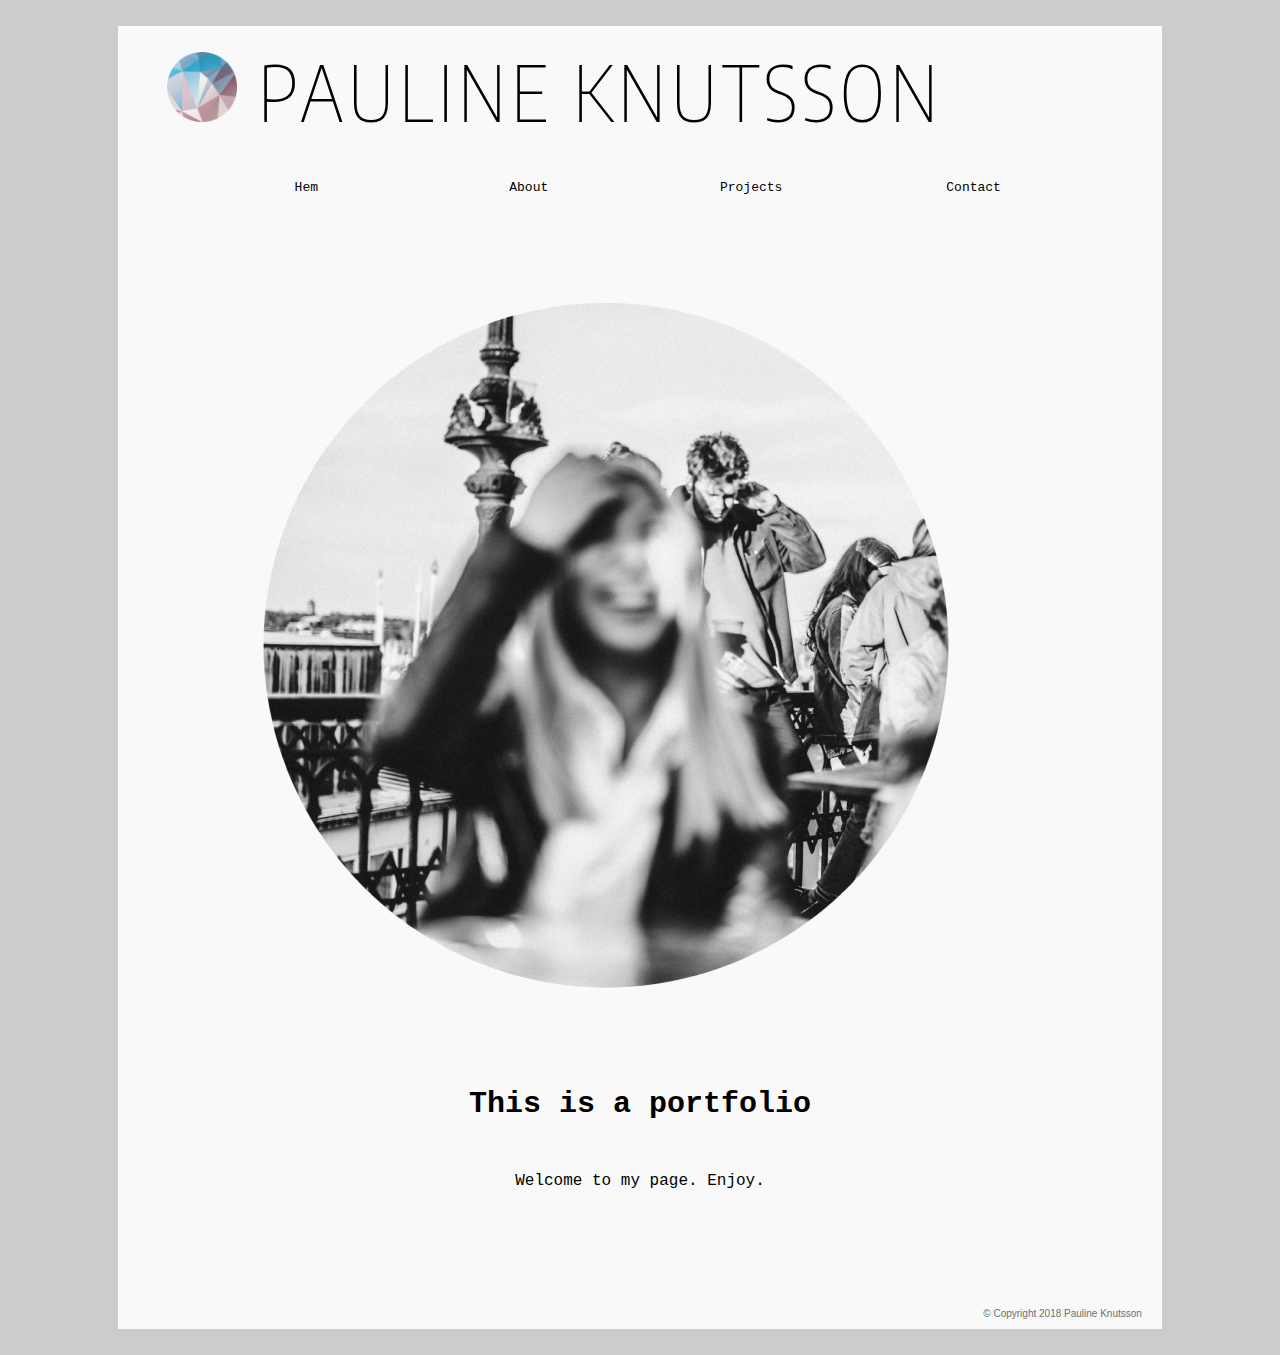
<file: index.html>
<head>
        <link href="https://fonts.googleapis.com/css?family=Encode+Sans+Condensed:300" rel="stylesheet">
        <title>Pauline Knutsson :: Home</title>
        <meta charset="UTF-8" />
        <link href="mall1.css" rel="stylesheet" type="text/css">
      </head>
      
      <body>
        <div class = "wrapper">
          <header class="sm-row sm-col-4 md-row md-col-4 lg-col-4 lg-row xlg-row xlg-col-4 ">
            <!--Samma header i alla-->
            <figure>
              <!--Logga-->
              <h1><a href="index.html">
                                  <img src = "images/icon.png" alt = "Icon Pauline K" height = "70" width ="70"/>
                              
                                   Pauline Knutsson  
                              </a></h1>
            </figure>
            <nav class="sm-row sm-col-4 md-row md-col-4 lg-col-4 lg-row xlg-row xlg-col-4">
              <!--Nav, de sidor jag ska ha-->
              <ul>
                <li> <a href="#">Hem</a></li>
                <li> <a href="html/about.html">About</a></li>
                <li> <a href="html/projects.html">Projects</a></li>
                <li> <a href="html/contact.html">Contact</a></li>
              </ul>
            </nav>
          </header>
          <main>
            <!--huvudinnehåll-->
            <aside class="sm-row sm-col-4 md-row md-col-4 lg-row lg-col-4 xlg-row xlg-col-4 picture">
              <img class ="center" src="images/front.png" alt="Pauline Knutsson" title="Picture" />
            </aside>
      


            <section class=" sm-row sm-col-4 md-row md-col-4 lg-row lg-col-4 xlg-row xlg-col-4">
              <h2>This is a portfolio</h2>
              <p>
                Welcome to my page. Enjoy.
              </p>
      
            </section>
      
          </main>
          <footer class="sm-row sm-col-4 md-row md-col-4 lg-row lg-col-4 xlg-row xlg-col-4">
            <!--Samma sidfot i varje-->
            <p>&copy; Copyright 2018 Pauline Knutsson</p>
          </footer>
        </div>
      </body>
      
      </html>
</file>
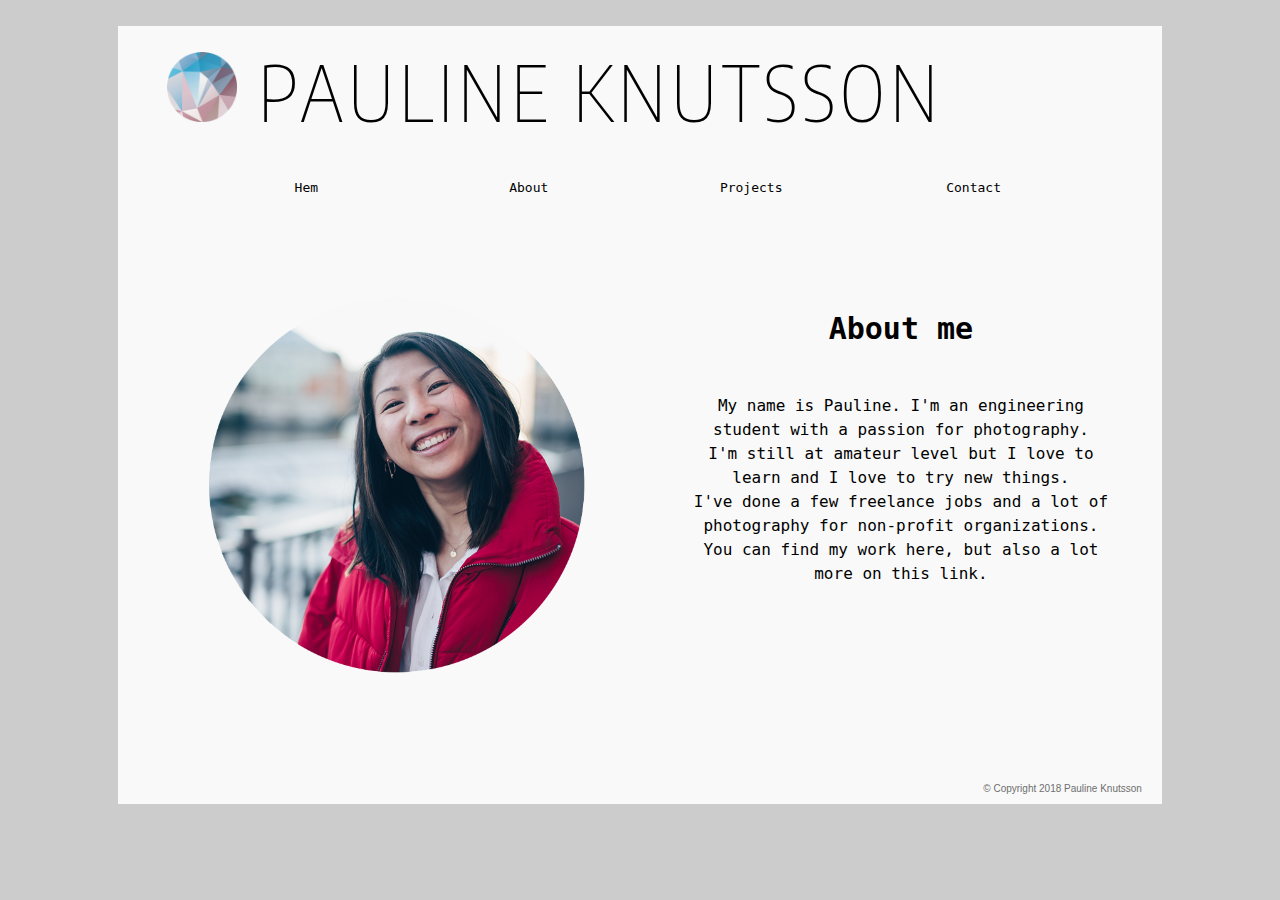
<file: html/about.html>
<!DOCTYPE html> <!--Doctype används för att webläsaren ska kunna 
                förstå vilken standard vi använder i vår kod -->
<html lang="en" >
    <head>
        <title>Pauline Knutsson :: Home</title>
        <meta charset = "UTF-8" />
        <link href="https://fonts.googleapis.com/css?family=Encode+Sans+Condensed:300" rel="stylesheet">
        <link href="../mall1.css" rel="stylesheet" type="text/css">
    </head>
    <body>
        <div class="wrapper">
            <header> <!--Samma header i alla-->
                <figure>
                        <h1><a href = "../index.html" >
                                <img src = "../images/icon.png" alt = "Icon Pauline K" height = "70" width ="70"/>
                            
                                 Pauline Knutsson  
                            </a></h1>
                </figure> 
                <nav>
                    <!--Nav, de sidor jag ska ha-->
                    <ul>
                        <li> <a href = "../index.html">Hem</a></li>
                        <li> <a href = "about.html">About</a></li>
                        <li> <a href = "projects.html">Projects</a></li>
                        <li> <a href = "contact.html">Contact</a></li>
                    </ul>
                </nav>
            </header>

            <main> <!--huvudinnehåll-->


                <aside class= " sm-row sm-col-4 md-row md-col-4 lg-row lg-col-2 xlg-row xlg-col-2">
                        <img  src = "../images/about.png" alt = "About me" />
                </aside>

                <section class = "sm-col-4 md-col-4 lg-col-2 xlg-col-2" >
                        <h2>About me</h2>
                        <p>
                            My name is Pauline. I'm an engineering student with a passion for photography. <br/>I'm still at amateur level but I love to learn and I love to try new things.<br/>
                            I've done a few freelance jobs and a lot of photography for non-profit organizations. <br/>You can find my work here, but also a lot more on <a href = "http://jinming.myportfolio.com" target="_blank">this link.</a>
                            
                        </p>
                </section>

               <!-- <section class = " sm-row sm-col-4 md-row md-col-4 lg-row lg-col-2 xlg-row xlg-col-2" >
                    <h2>Mycket text för utfyllnad</h2>
                    <p>Hej bloggen! Nu tänkte jag köra min sommar-recap. Eller ja det får nästan bli en årsrecap eftersom ja varit så fruktansvärt dålig på att blogga i år. Jag kommer även använda denna text som utfyllnad i mitt html-dokument till en kurs jag pluggar just nu. Skrev precis en text på 4 A4, men kommer dela upp den i olika inlägg här på bloggen, tillsammans med bilder, så får ni lite mer kontinuerligt innehåll än allt på en och samma gång!</p>
 
<p>När skrev jag ens utförligt sist..? Jag har såå mycket typ bilder och grejer från typ förra sommaren till och med som inte kommit upp på bloggen. Sist jag skrev ett vettigt inlägg var iallafall precis innan tentorna skrevs. Då skulle jag berätta om helgen. Japp. Jag tänkte berätta utförligt om sista tiden i Stockholm innan sommaren och sen dra sommaren lite mer kortfattat. Jag försöker alltså samla massa text för att fylla ut mitt html-innehåll och därför blir början lite extra detaljerad. </p>
 
<h3>Konsert och AW</h3>
<p>Där i slutet av maj när jag skulle uppdatera er om helgen så hade jag just varit på techbuddys nya kontor på strandvägen. Jag var på en AW med Björn, min chef, och Dijana, typ min närmsta chef, på först Josefinas, sen gick vi till kontoret, vidare till Utecompagniet, därefter Escalier, sen förbi Eataly och sen in på Vau Du Ville. Därefter mötte vi upp deras chefer på Mr French. Jag försökte vara ansvarsfull då jag hade tentor på måndagen efter och gick därför hem vid 1-tiden. Dagen innan denna hade jag varit på Silvana Imam live på Grönan. Hon hade med sig Fricky (!!!!!!), Ozzy (!!!), Beatrice Eli och flera, som körde live också. Jag gick med Amandas kusin Emelie, jättetrevligt! Efter konserterna mötte jag upp Magdalena och Axel och gick på pubrunda. Kuuul! </p>
 
<h3>Pre-tenta</h3>
<p>Därefter kände jag att det var dags att på riktigt börja ta tag i tentaplugget. Jag hade kemitenta på måndagen. Ex-tentorna tog max 1,5 h och skriva och det kändes helt okej innan. När jag väl sitter på skrivningen är det ett rent helvete. Jag har aldrig tidigare på en tenta känt att: "Fy fan vad detta är tråkigt. Jag måste ta en paus och bara stirra ut genom fönstret en stund och hämta styrka till att orka fortsätta" men det gjorde jag på denna. Efter 3h och 40 min var jag den andra personen av kanske 40 som gick från min sal, nästan alla maxade ut tiden och satt 4 h. Helt sjukt skriven tenta. Alla kom ut efteråt och kollade på varann och undrade vad som precis hänt. Sjuk tenta. </p>
 
<h3>Daybreakers och tentahelg</h3>
<p>Under veckan där pluggade jag mestadels, solade lite grann. På onsdagen var jag och Millie på ett jätteroligt träningsevent! Det hette Daybreakers och var typ en "träningnsfest" med först ett av tre valfria pass och sedan dansgolv och typ frukostbuffé. Vi gick på ett 90' Aerobics-pass, superroligt! Därefterpluggade jag lite mer inför mekaniktentan som var fredag morgon. Jag tyckte den kändes bra, och gick ut med känslan av ett godkänt prov. Jag och Mahmod gick för att prova glasögon och äta lunch efter tentan men jag har så dålig tidsuppfatting så det blev väldigt stressigt, för jag hade ju bokat en klipptid. Gick iallafall och färgade håret grått.  På kvällen gick vi ut en sväng, jag, Sara, Vilma och Håkan, men det blev tidigt hem. Lördagen solade vi i parken hos Sara ganska länge och på kvällen mötte jag upp Håkan och Valle (efter många om och men) och gick sedan till Tentapuben. Tappade bort dem rätt snabbt när jag kom dit dock och hängde med Magda, Axel och Adam ganska mycket. Träffade en tjej på dansgolvet som jag från ingenstans hade deeptalk med i 20 min. Sjukt random men kul. Efter tentapuben hängde jag på Axel till Open Air. Hade sjukt kul hela kvällen och var hemma tidig morgon. </p>
<h3>Startuplifers-case och sista dagarna i Stockholm</h3>
<p>Jag vet inte om jag nämnt det ens i bloggen innan men jag sökte ett jobb ett litet tag innan tentaperioden då det kom upp en facebook-ad och jag var sjukt trött på mekanik. Det var som Marketing Manager för något som heter startiuplifers. Jag fick en telefonintervju och ett case skickat till mig. Detta var ett par veckor innan tentorna och därför bestämde jag mig för att börja med caset, som var att göra en marknadsplan i 3 mån för startuplifers, direkt efter tentorna. Problemet var att jag på söndagen efter tentorna var aaaaalldeles för trött för att göra något vettigt alls, så jag började med caset på måndagen. Satt kanske 8 h måndag dag och på kvällen åkte jag ut till Mörby för grill och avslutning med Union Sports projektgrupp, vi som hållt i alla sportturneringar under året (som jag antar att jag nämnt innan). Vi grillade, åt, de badade, fotade porträttbilder och sen gick vi hem till Adam och shottade lite. Kom hem sent även denna.. natten och fortsatte med caset då. Jobbade nog på natten där från 04-06. Sov i 3 h och började igen vid 9 och satt konstant till 15.30. Då insåg jag att jag behövde springa för att hinna till presentationen av caset. Presentationen gick bra och jag åkte hem för att packa iordning alla mina saker. På kvällen kom Oscar och hämtade mig och jag flyttade ifrån Söder och Stockholm för sommaren!</p>

</section>

 <section class = " sm-col-4 md-col-4 lg-col-2 xlg-col-2" >
 
<h3>Hemma och ledig </h3>
<p>Väl hemma hade jag två veckor ledigt. Eller ja ledigt. Jag har börjat tre kurser, alltså 18 hp, alltså 130%. Jag vet inte hur jag tänkte när jag hoppade på dem men jag vill ju gärna slutföra dessa såklart, men vi får se om jag kanske skiter i det om det blir för mycket. I skrivande stund har jag dock har jag gjort klart en av dem, men med komplettering som ska vara inne i augusti. Vi får se lite. Jag pluggade en hel del de första två veckorna när jag var ledig. Jag drog dessutom ut en visdomstand och hade ett helvete med svullnad, värk, infektioner och penicillin. Jag skulle äta 3 tabletter 3 gånger om dagen i 7 dagar. Kul. Fotade Amandas brors student, jätteroligt. Var hos Vickan och badade, hade lite mysiga luncher och möten med vänner och hann med att lyxa till det ganska ordentligt med skaldjur, restaurangbesök och uteserveringskvällar! </p>
 
<h3>Jobb och fotbollsvm</h3>
<p>Började jobba efter det, är på NetOnNet nu i sommar i infodisken. Jag jobbar 80% och det är faktiskt roligt. Det var mycket i början och det är fortfarande (efter halva tiden) jättemycket jag inte kan såklart, om alla produkter och grejer. Kollegorna är trevliga och det är en chill stämning så det är kul. Man lär sig massa saker om teknikprodukter med så det är skoj! Har varit mycket VM också, på uteserveringar och med riktigt firand och grejer. Åkte även upp till Stockholm ett par dagar för Eminem live. Det var riktigt bra och bra stämning men jag kunde absolut för lite musik för att tycka konserten var riktigt värt det. Dock mysiga dagar med Oscar, Vickan, Emil och Jesper. Mötte även upp Håkan på konserten, kul! Annat kul i sommar är tillexempel allt häng på Brillo, nya favoritcaféet i Borås, utgång på Bakfickan och som igår, onsdagslyx med råbiff, dessert och drinkar på Balthazar. </p>
 
<h3>Oklarheter till hösten </h3>
<p>Jag har även hunnit söka bostad och hållt på under tiden. Jag har nu fått ett studentrum på Gärdet på 17 kvadrat utan kök, MEN med egen toalett och dusch! Dessutom sänks hyran mot förra året med 900 kronor så det känns ju helt okej ändå. 10 min att cykla till skolan och kan dessutom skriva mig på adressen. Helt okej! Tentorna som skrevs i maj kom tillbaka godkända, till och med med C i båda kurserna! Därmed har jag fixat alla kurser under året och klarat mina 60 hp! Känns sååå skönt och dessutom när jag skrev F i både Envariabel och Elektromagnetism och vågrörelselära i höstas, men lyckats skriva upp båda kurserna. Det innebar att jag kom in på Industriell Ekonomi nu i höst, så det kommer jag börja på i höst! Vi får se om jag kommer tycka det är roligt, annars ska jag försöka byta till Medieteknik. Jag fick även jobbet jag sökte på startuplifers efter caset, och det ska vara upp till 50% så vi får se hur jag hanterar det till hösten! Kommer ha extremt mycket att göra. Vi får se hur mycket jag orkar men det ska bli såå roligt. Jag har en kickoff-helg i Helsingfors att se fram emot och sedan (tror jag) en långresa med i mitten av augusti (!). </p>
 
<h3>Nu och framåt</h3>
<p>Jag sitter just nu i Varberg och solar på altanen. Oscar grillar och vi ska äta kantarellpasta med fläskfilé. Ikväll oxfilé. Bloggar ju just nu då som ni fattar, och i kombination med det så förbereder jag ju med plugget. Har massa att plugga egentligen men vi får se vad jag orkar med. Har ett jobbmöte ikväll men annars inga särskilda planer. Håller dock på med en del grafiska grejer till THS Sport (gamla Union Sport) men annars, inte så mycket. Skönt. Imorgon åker vi hem till Borås så vi är hemma på eftermiddagen. Då ska jag möta upp Melina och kolla location inför imorgons bröllopsfotning som jag ska vara hennes assistent på! Spännande! På lördag åker Oscar till NY och då har jag en vecka med jobb, plugg och träning. Över helgen flyger jag till Helsinki som sagt och veckan efter jobbar jag måndag till måndag. Veckan därefter ska jag dra ut min andra visdomstand. Tänker bara intaga flytande föda så jag minskar risken för infektion igen... Helgen därefter tänkte jag flytta upp till Stockholm igen men ska antagligen åka på resa då. Stockholm får vänta tills 21 aug. Då är det mottagning och häng med de nya Open-studenterna! Sen börjar hösten, skolan, jobbet och allt nytt! Är suuupertaggad, ska bli så roligt! </p>
                </section> -->


            </main>


            <footer> <!--Samma sidfot i varje-->
                <p>&copy; Copyright 2018 Pauline Knutsson</p>
            </footer>
        </div>
    </body>


</html>
</file>
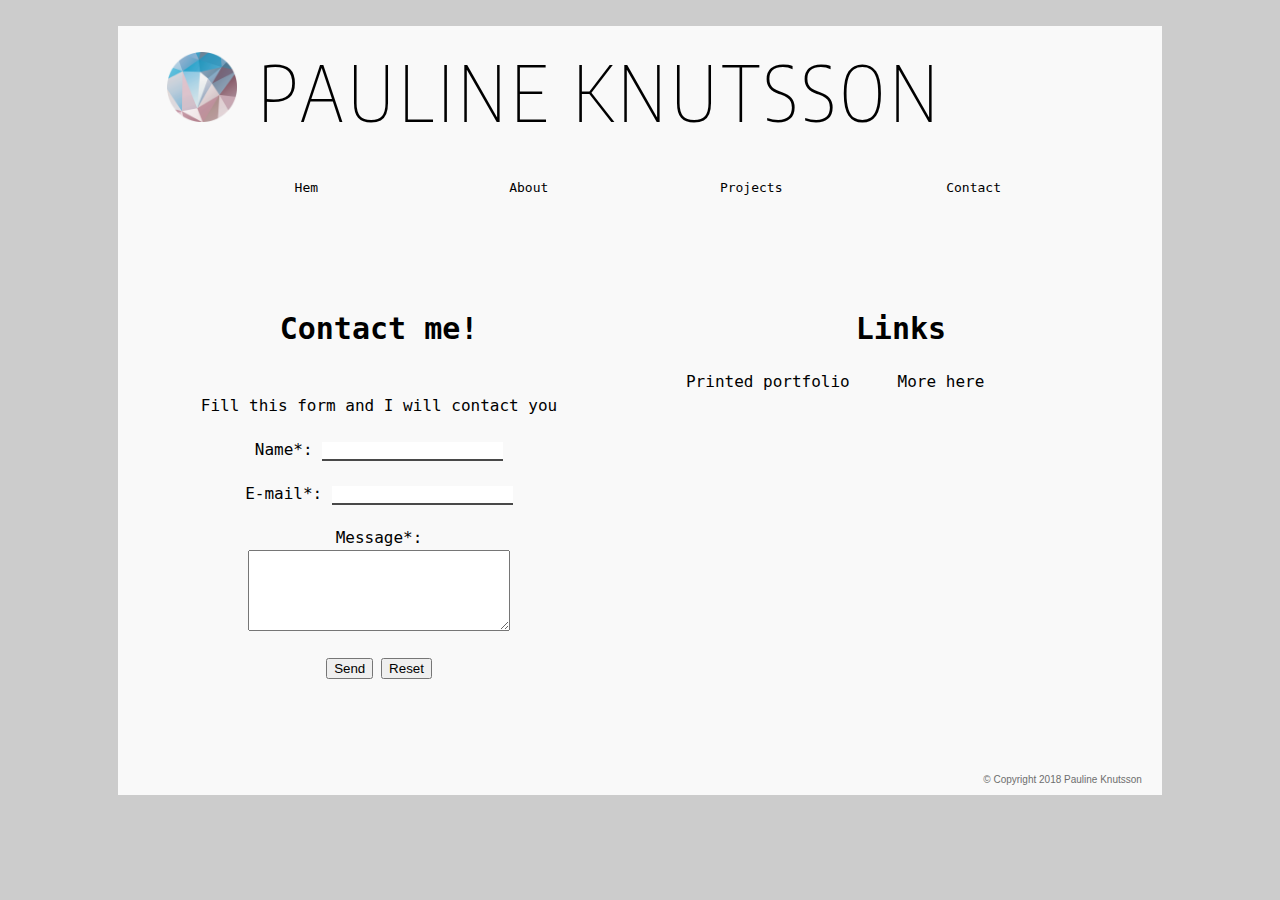
<file: html/contact.html>
<!DOCTYPE html> <!--Doctype används för att webläsaren ska kunna 
                förstå vilken standard vi använder i vår kod -->
<html lang="en" >
    <head>
        <title>Pauline Knutsson :: Home</title>
        <meta charset = "UTF-8" />
        <link href="https://fonts.googleapis.com/css?family=Encode+Sans+Condensed:300" rel="stylesheet">
        <link href="../mall1.css" rel="stylesheet" type="text/css">
    </head>
    <body>
        <div class= "wrapper">
                <header> <!--Samma header i alla-->
                    <figure>
                            <h1><a href = "../index.html" >
                                <img src = "../images/icon.png" alt = "Icon Pauline K" height = "70" width ="70"/>
                            
                                 Pauline Knutsson  
                            </a></h1>
                        </a>
                    </figure> 
                    <nav>
                        <!--Nav, de sidor jag ska ha-->
                        <ul > 
                            <li> <a href = "../index.html">Hem</a></li>
                            <li> <a href = "about.html">About</a></li>
                            <li> <a href = "projects.html" class = "droplink" >Projects</a>
                            
                           <!--Gömmer denna som sen ska bli en dropdown"
                                <div class = "dropdown">
                                <li><a href = "people.html">People</a></li>
                                <li><a href = "places.html">Places</a></li>
                                <li><a href = "other.html">Other</a></li>
                            </div> -->
                            <li> <a href = "contact.html">Contact</a></li>
                        </ul>
                    </nav>
                </header>

            <main> <!--huvudinnehåll-->

                 

                <section class= "sm-row sm-col-4 md-row md-col-4 lg-row lg-col-2 xlg-row xlg-col-2">
                    <h2>Contact me!</h2>
                    <p>Fill this form and I will contact you</p>
                    <form method="post"
                    action="mailto:paulineknutsson@gmail.com" enctype="text/plain">
                    <p>
                        <label for="Name">Name*:</label>
                        <input type="text" id="Name"/>
                    </p>

                    <p>
                        <label for="Email">E-mail*:</label>
                        <input type="email" id="Email"/> 
                    </p>

                    <p>
                        <label for="Comments">Message*:</label>
                        <br/>
                        <textarea name="comments" rows="5" cols="30" id="Comments">
                        </textarea>    
                    </p>

                    <input type="submit" value="Send">
                    <input type="reset" value="Reset">

                    </form>
                </section>

                <aside class = "sm-col-4 md-col-4 lg-col-2 xlg-col-2">
                    <h2>Links</h2>
                    <a href = "../portfolio.pdf" target= "_blank">Printed portfolio</a>   
                     
                    <a href = "http://jinming.myportfolio.com" target="_blank">More here</a>
                </aside>
                <!-- <section class= "sm-row sm-col-4 md-row md-col-4 lg-row lg-col-2 xlg-row xlg-col-2">
                     <h2>My weekly schedule</h2>
                <table>
                        <tr>
                                <thead>
                                <th id ="week">Week</th>
                                <th id ="weekday" >Weekdays</th>
                                <th id = "weekend">Weekend</th>
                                </thead>
                        </tr>
                        <tr>
                                <td header = "week" >30</td>
                                <td header ="weekday">Work</td>
                                <td header = "weekend" >Fly to Helsinki</td>
                        </tr>
                        <tr>
                                <td header = "week" >31</td>
                                <td header ="weekday">Work and study</td>
                                <td header = "weekend" >Work and JavaScript</td>
                        </tr>
                        <tr>
                                <td header = "week" >32</td>
                                <td header ="weekday">Dentist, work</td>
                                <td header = "weekend" >Go to Stockholm</td>
                        </tr>
                        </table>
                    </section>-->

            </main>


            <footer> <!--Samma sidfot i varje-->
                <p>&copy; Copyright 2018 Pauline Knutsson</p>
            </footer>
        </div>
    </body>


</html>
</file>
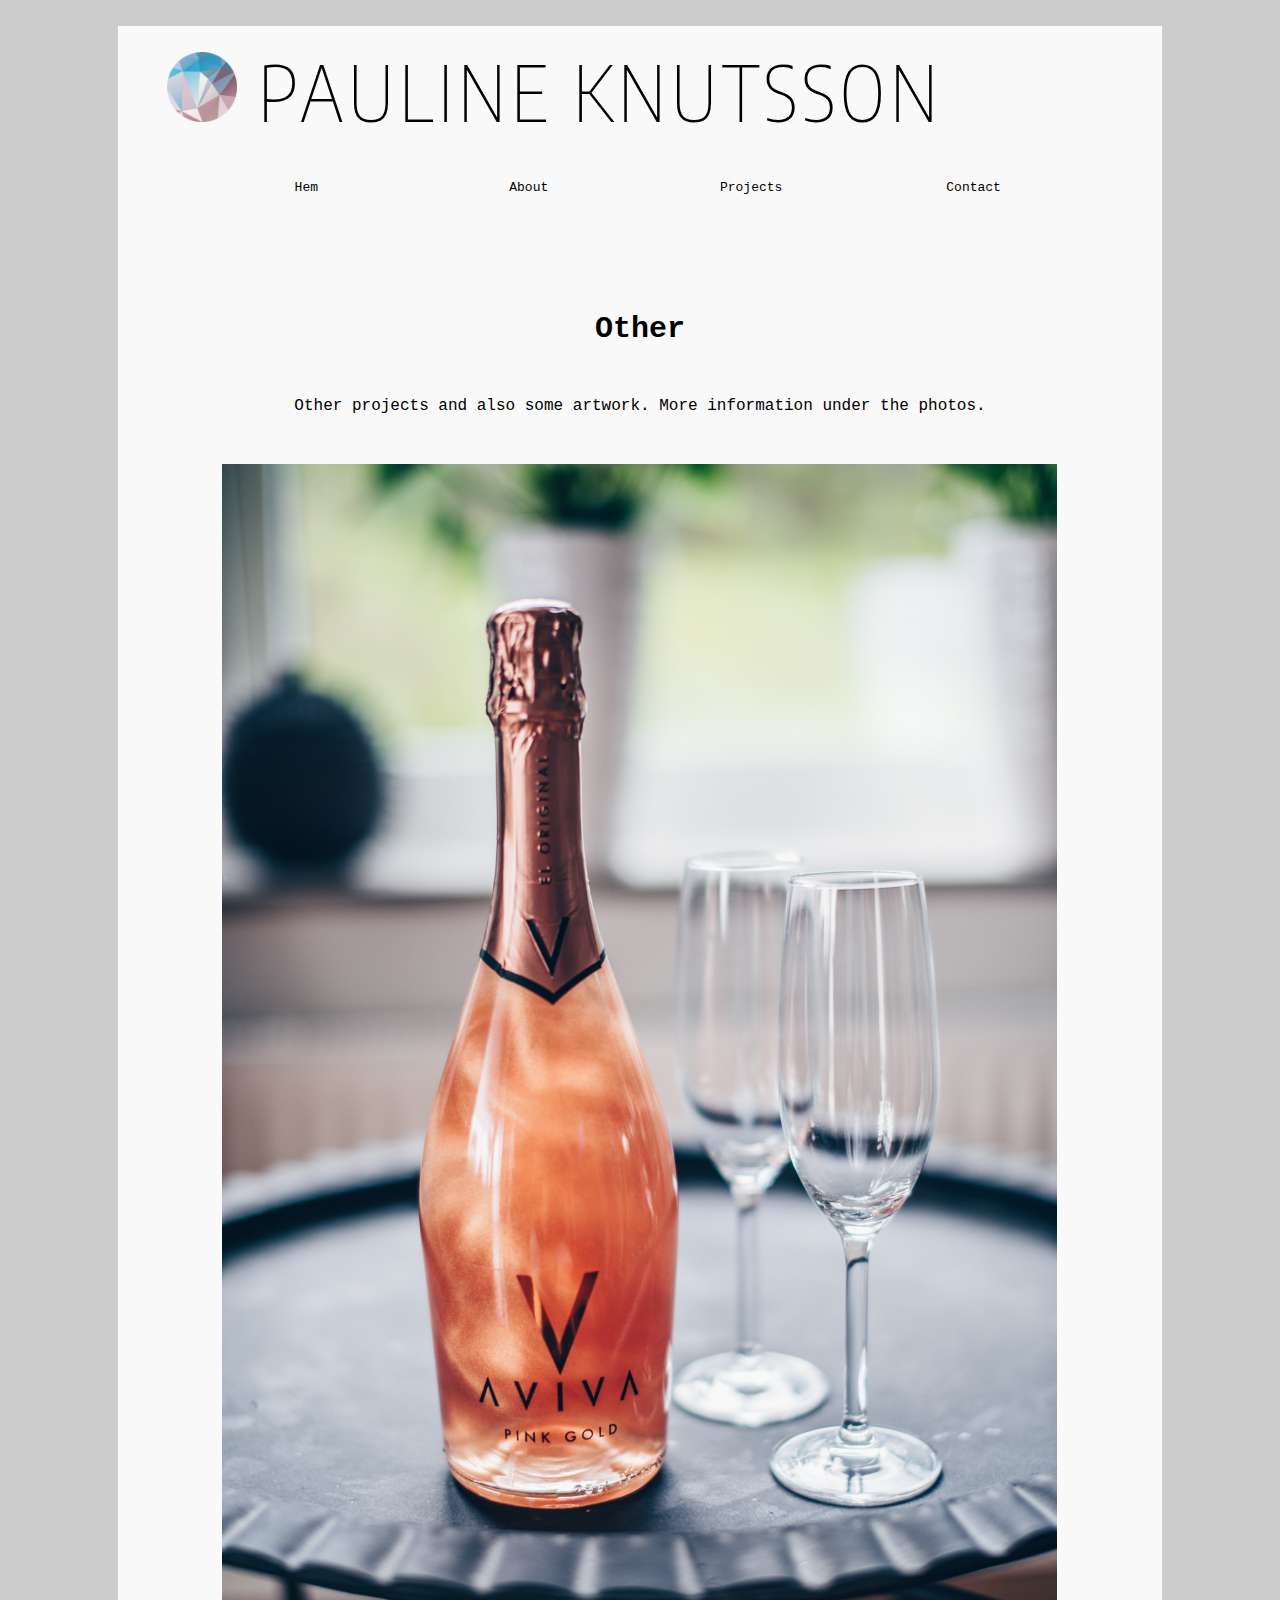
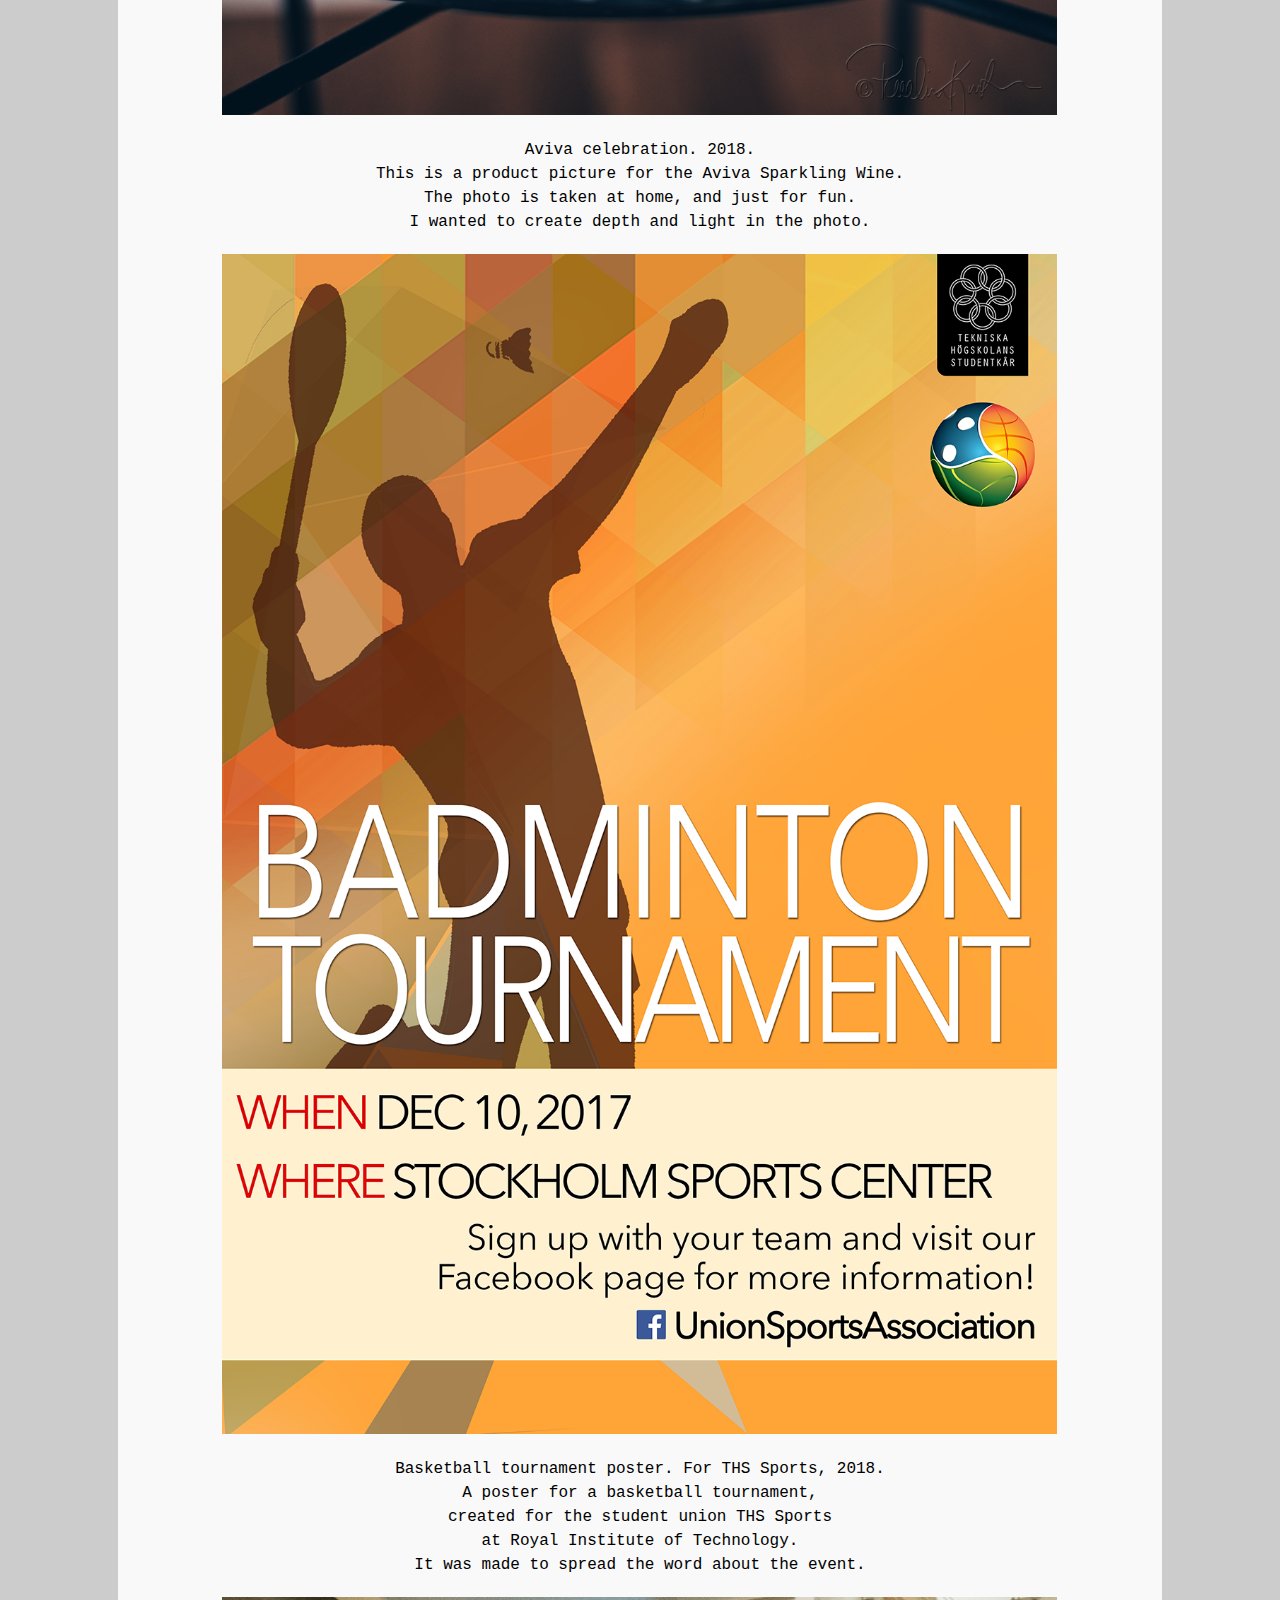
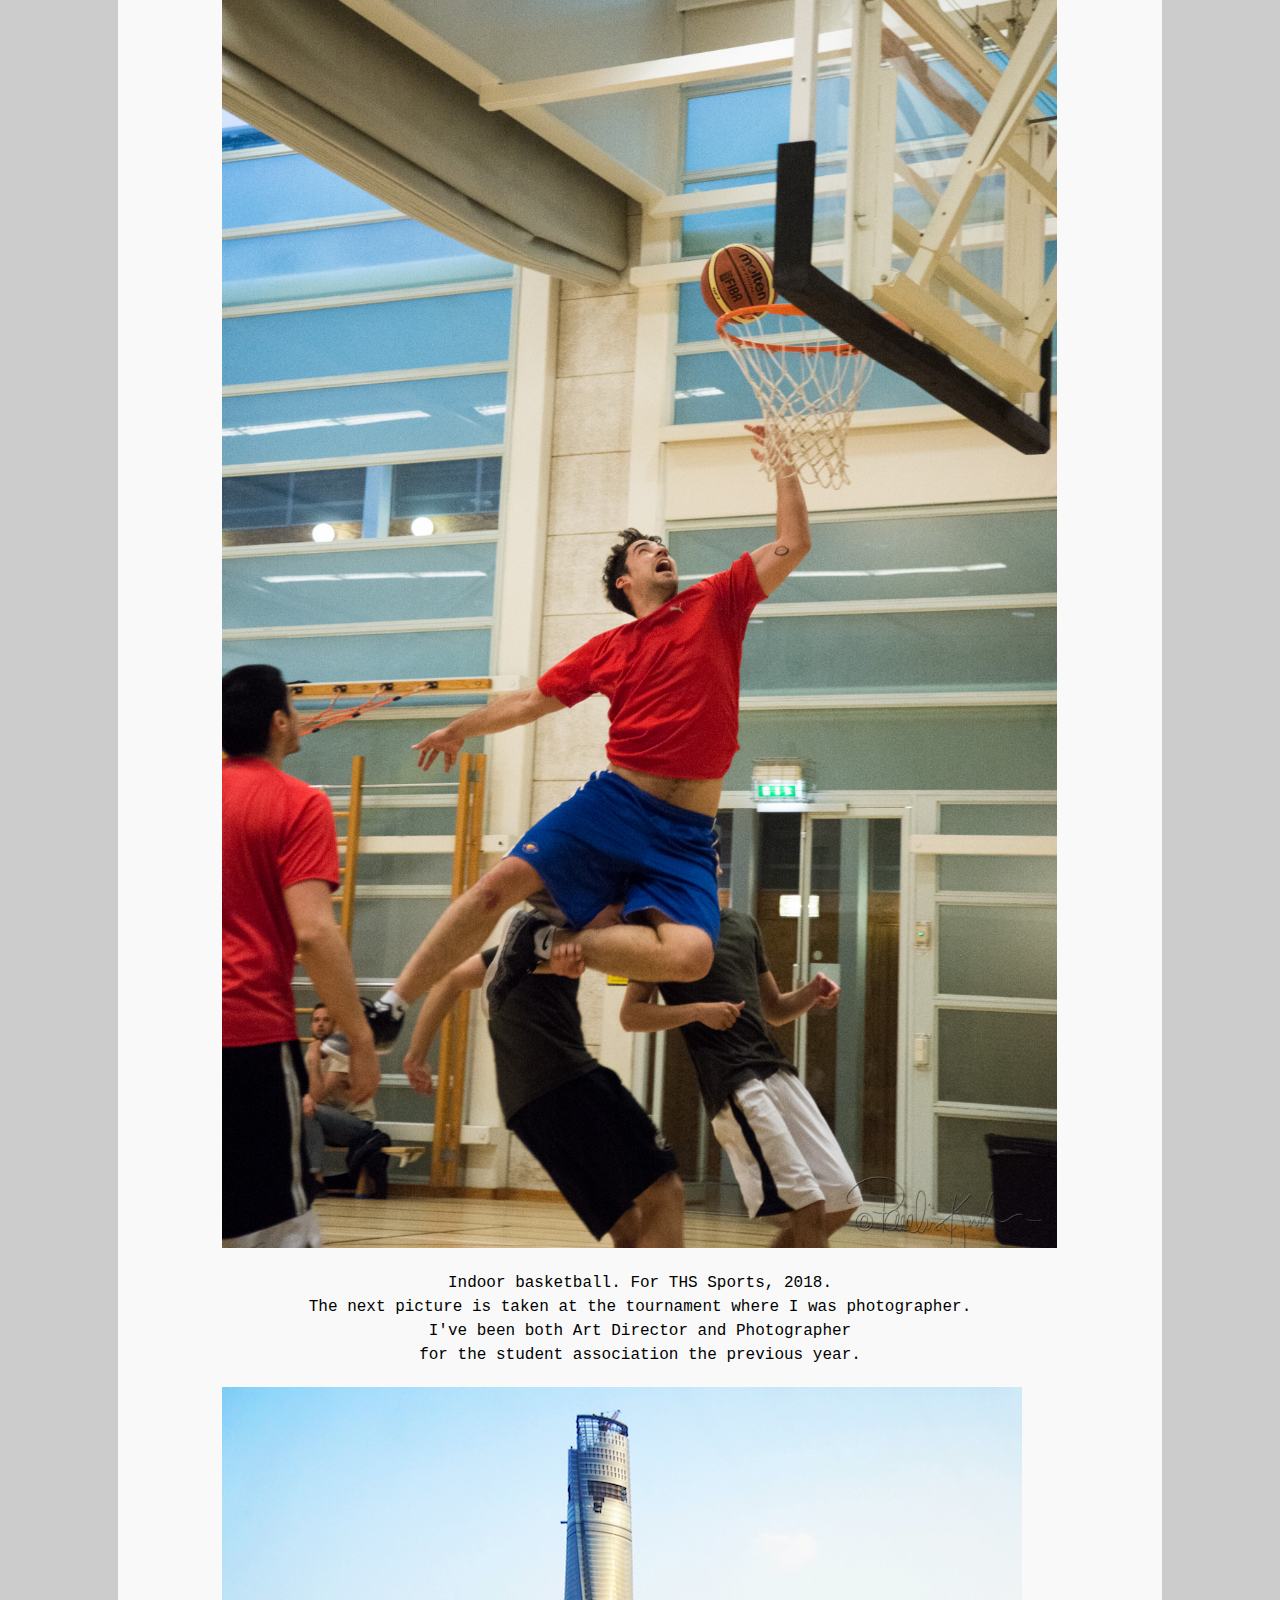
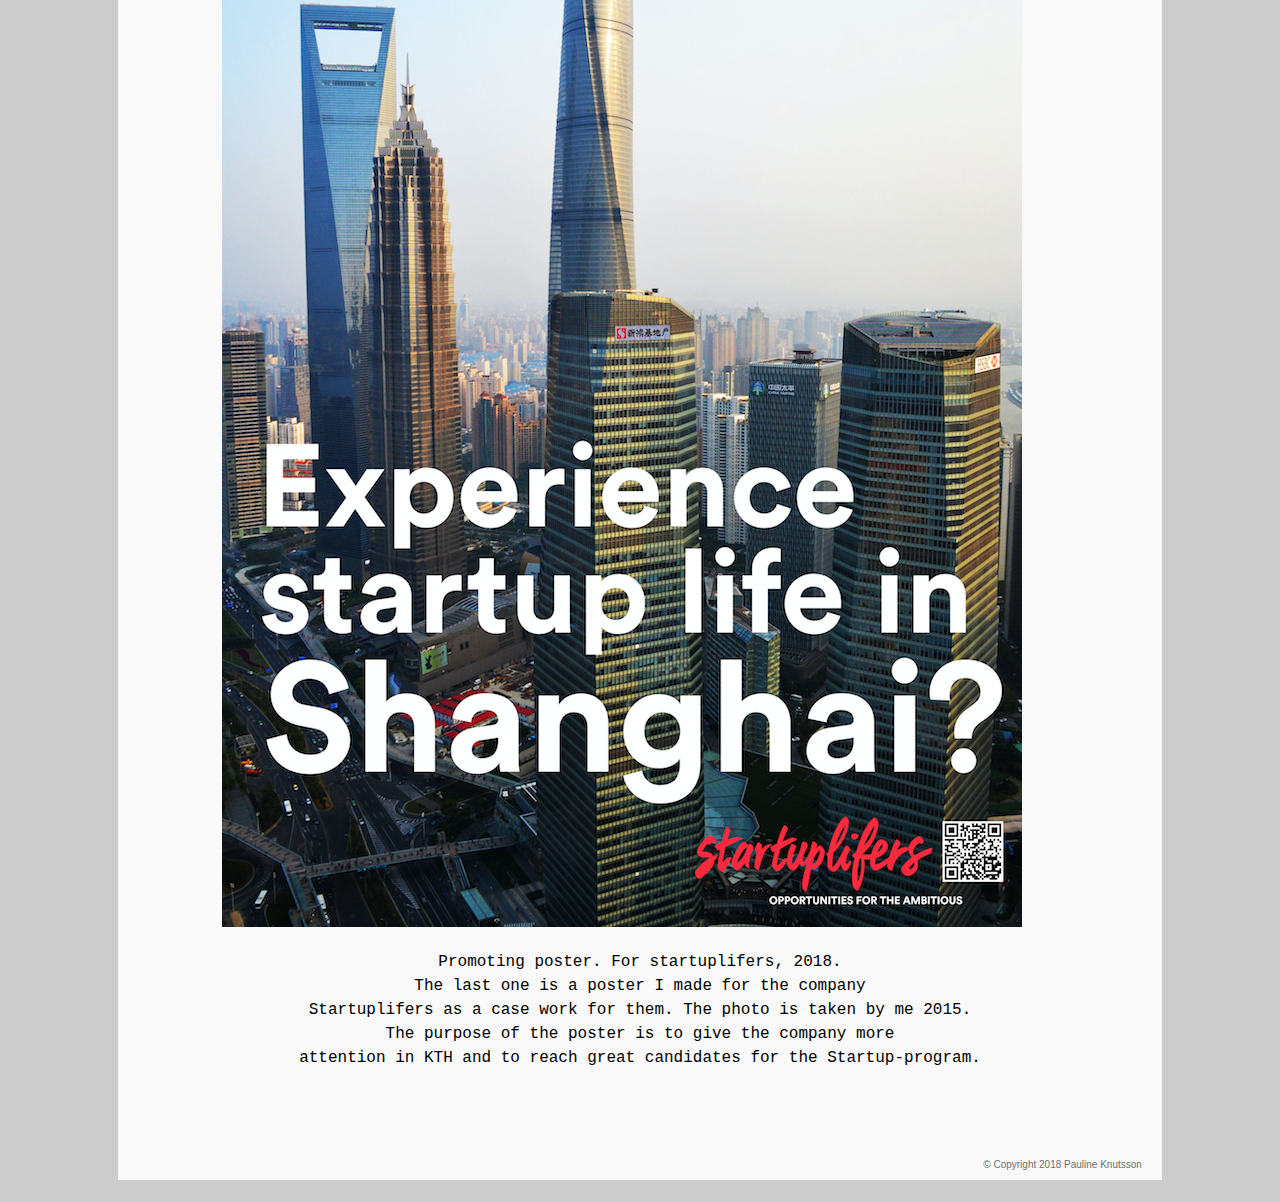
<file: html/other.html>
<!DOCTYPE html> <!--Doctype används för att webläsaren ska kunna 
                förstå vilken standard vi använder i vår kod -->
<html lang="en" >
    <head>
        <title>Pauline Knutsson :: Home</title>
        <link href="https://fonts.googleapis.com/css?family=Encode+Sans+Condensed:300" rel="stylesheet">
        <link href="../mall1.css" rel="stylesheet" type="text/css">
    </head>
    <body>
        <div class ="wrapper">
            <header> <!--Samma header i alla-->
                <figure>
                        <h1><a href = "../index.html" >
                            <img src = "../images/icon.png" alt = "Icon Pauline K" height = "70" width ="70"/>
                        
                             Pauline Knutsson  
                        </a></h1>
                    </a>
                </figure> 
                <nav>
                    <!--Nav, de sidor jag ska ha-->
                    <ul > 
                        <li> <a href = "../index.html">Hem</a></li>
                        <li> <a href = "about.html">About</a></li>
                        <li> <a href = "projects.html" class = "droplink" >Projects</a>
                        
                       <!--Gömmer denna som sen ska bli en dropdown"
                            <div class = "dropdown">
                            <li><a href = "people.html">People</a></li>
                            <li><a href = "places.html">Places</a></li>
                            <li><a href = "other.html">Other</a></li>
                        </div> -->
                        <li> <a href = "contact.html">Contact</a></li>
                    </ul>
                </nav>
            </header>
            <main> <!--huvudinnehåll-->
                <section>
                <h2>Other</h2>
                <p>
                    Other projects and also some artwork. More information under the photos.
                    
                   
                </p>
            </section>

            <figure> <!--Bilderna-->
                    <img class= "center" src = "../images/aviva.jpg" alt = "Aviva" title ="Nikon D600" 
                    />
                    <p>Aviva celebration. 2018. </br>
                        This is a product picture for the Aviva Sparkling Wine.</br> The photo is taken 
                        at home, and just for fun.</br>I wanted to create depth and light in the photo.</p>
                    <img class= "center" src = "../images/poster.png" alt = "Poster1" title ="THS Sport" 
                    />
                    <p>Basketball tournament poster.  For THS Sports, 2018.</br>
                        A poster for a basketball tournament,</br> created for the student union THS Sports</br>
                    at Royal Institute of Technology.</br> It was made to spread the word about the event.
                    </p>
                    <img class= "center" src = "../images/dunk.jpg" alt = "Dunkin" title ="Nikon D600" 
                    />
                    <p>Indoor basketball. For THS Sports, 2018.</br>The next picture is taken at the tournament where I was photographer.</br> I've been both Art Director and Photographer </br>for the
                    student association the previous year. </p>
                    <img class= "center" src = "../images/startup.png" alt = "Poster2" title ="Startuplifers" 
                    h/>
                    <p>Promoting poster. For startuplifers, 2018. </br>
                    The last one is a poster I made for the company </br>Startuplifers as a case work for them. The photo is taken by me 2015.</br>
                    The purpose of the poster is to give the company more </br>attention in KTH and to reach great candidates for the Startup-program.</p>
            </figure>

            </main>


            <footer> <!--Samma sidfot i varje-->
                <p>&copy; Copyright 2018 Pauline Knutsson</p>
            </footer>
        </div>
    </body>


</html>
</file>
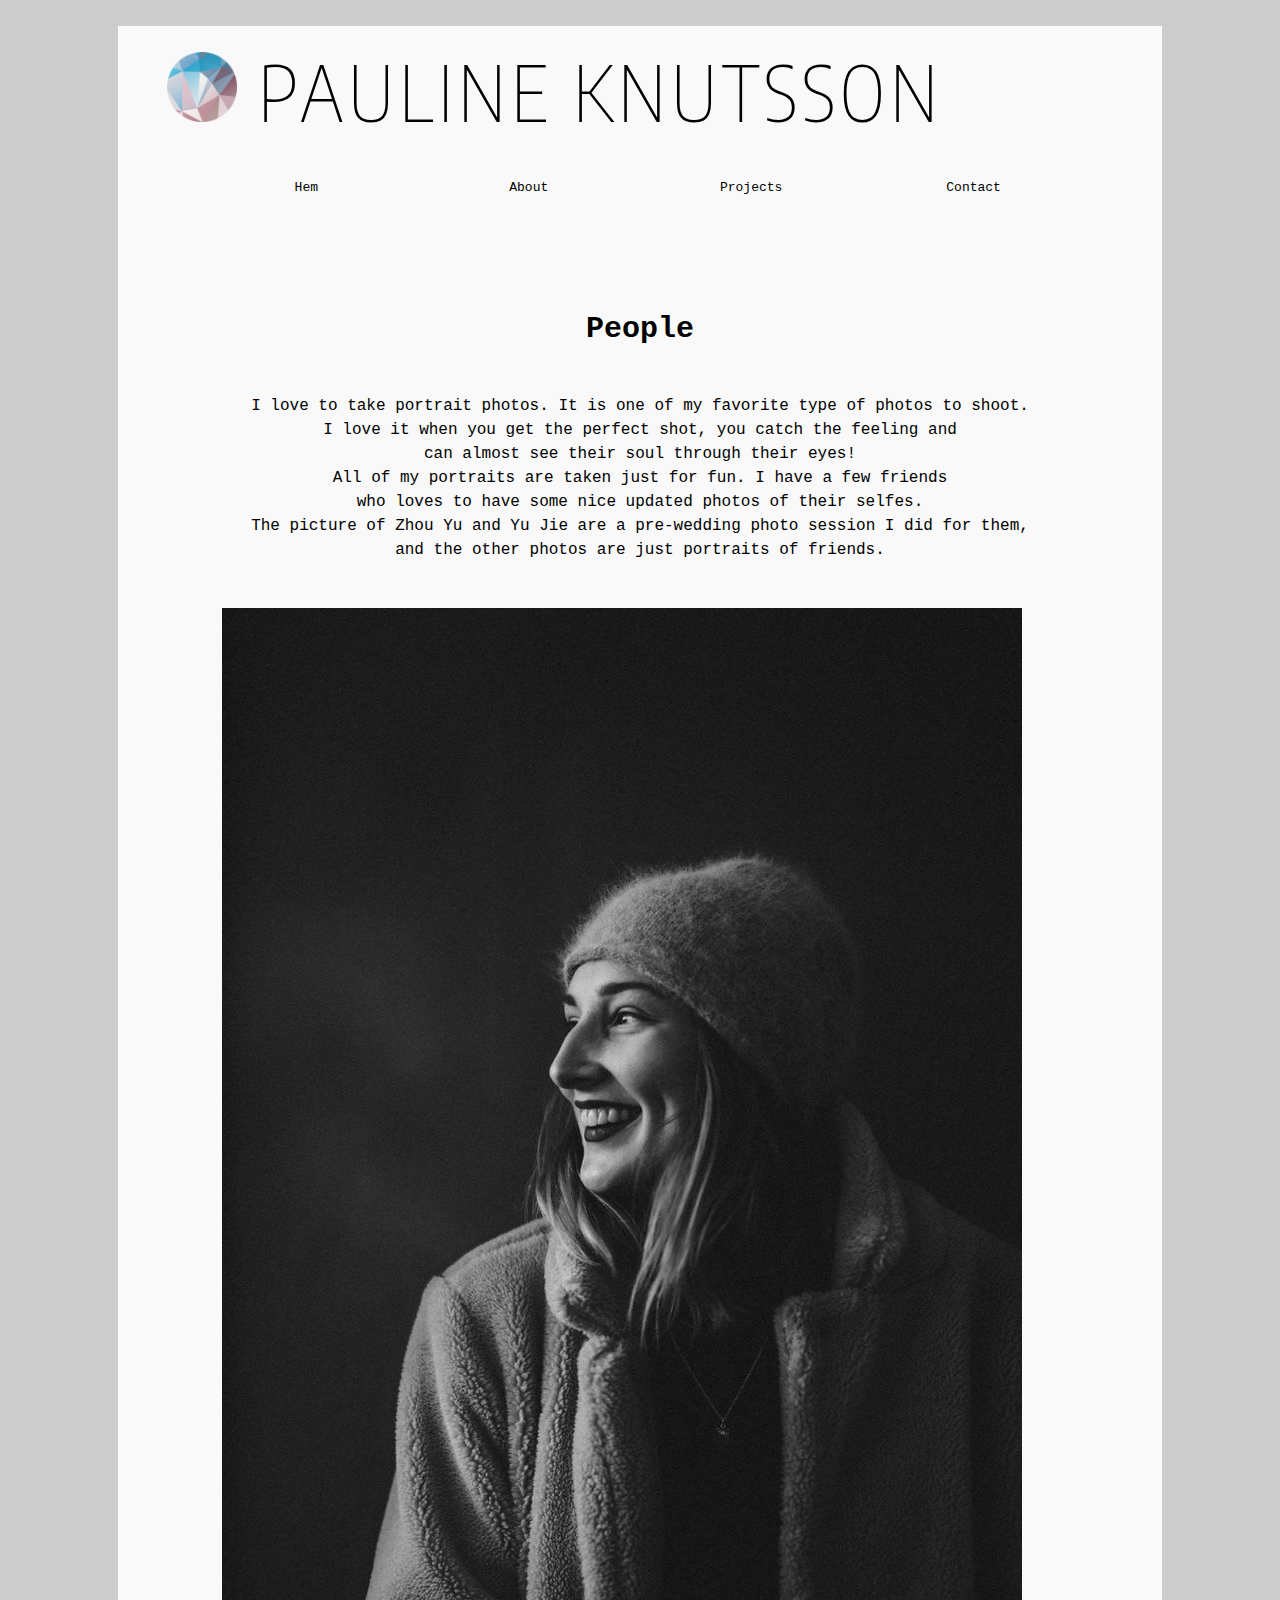
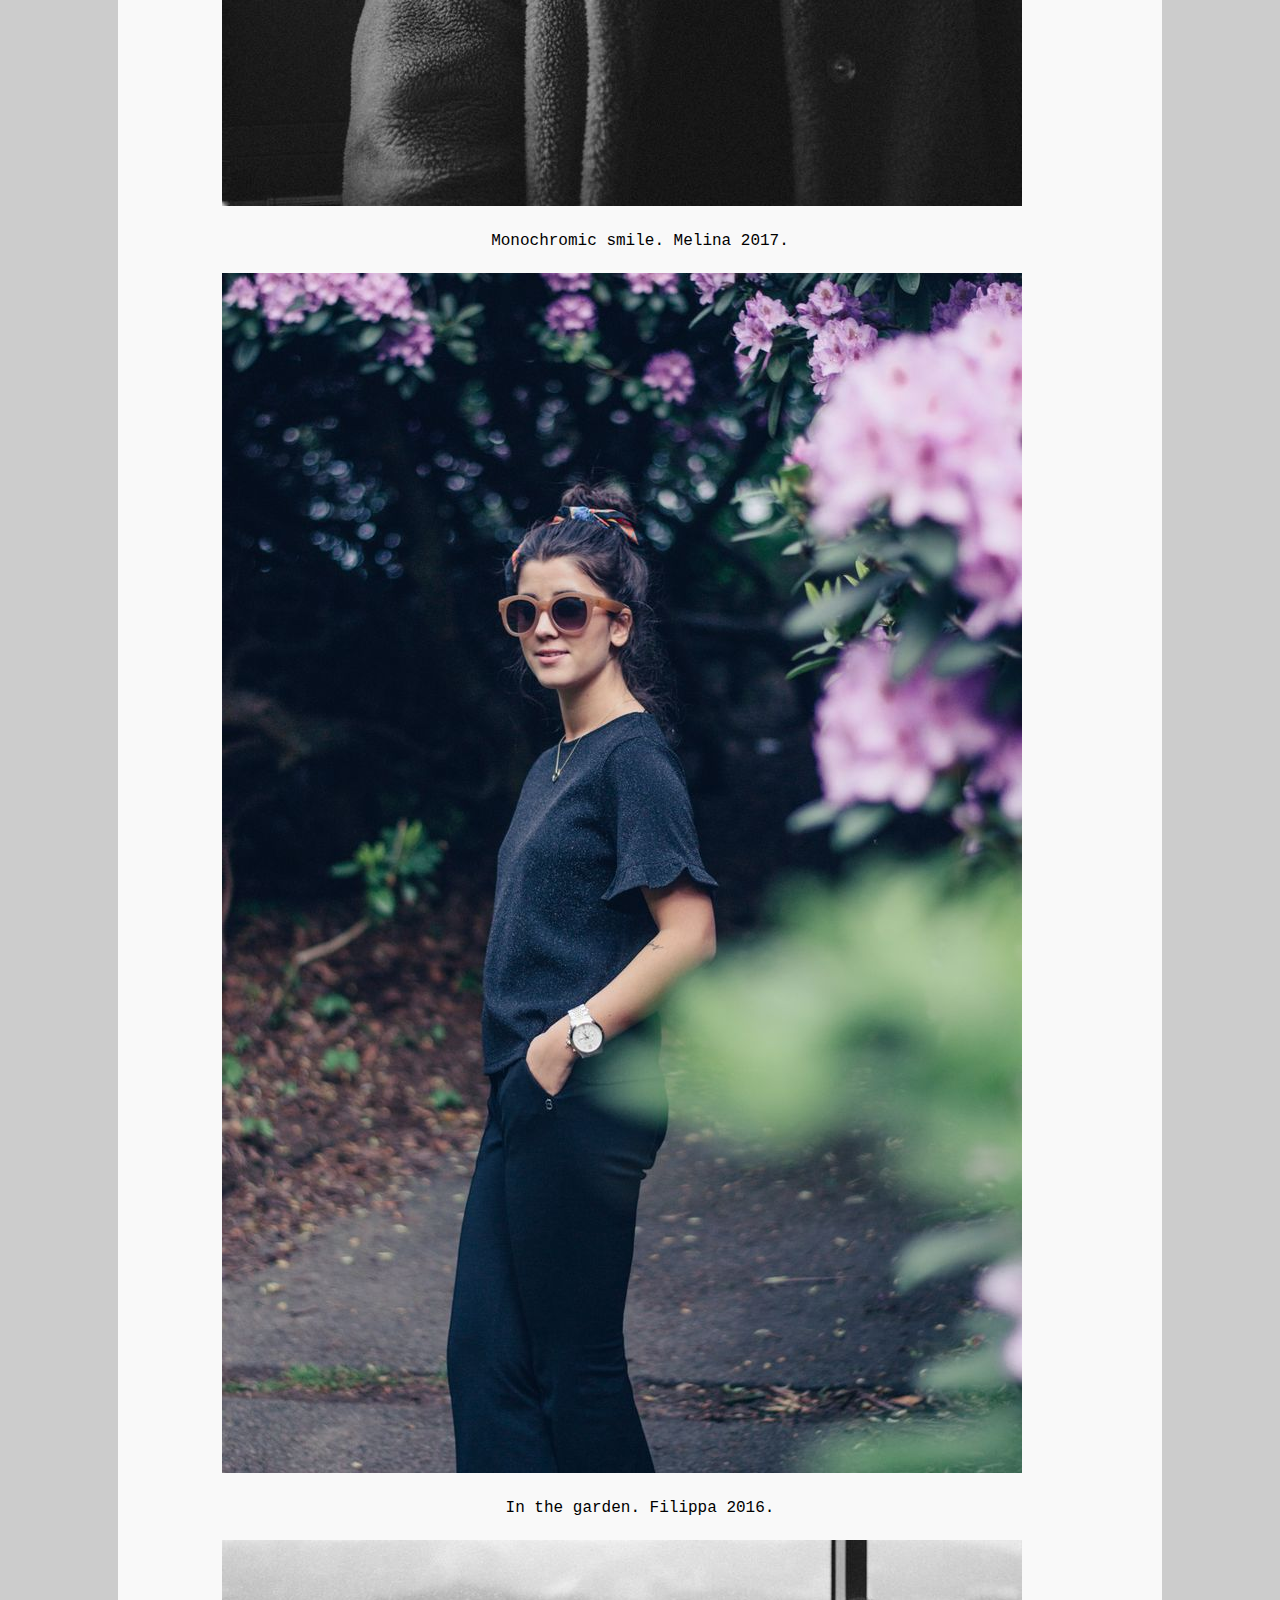
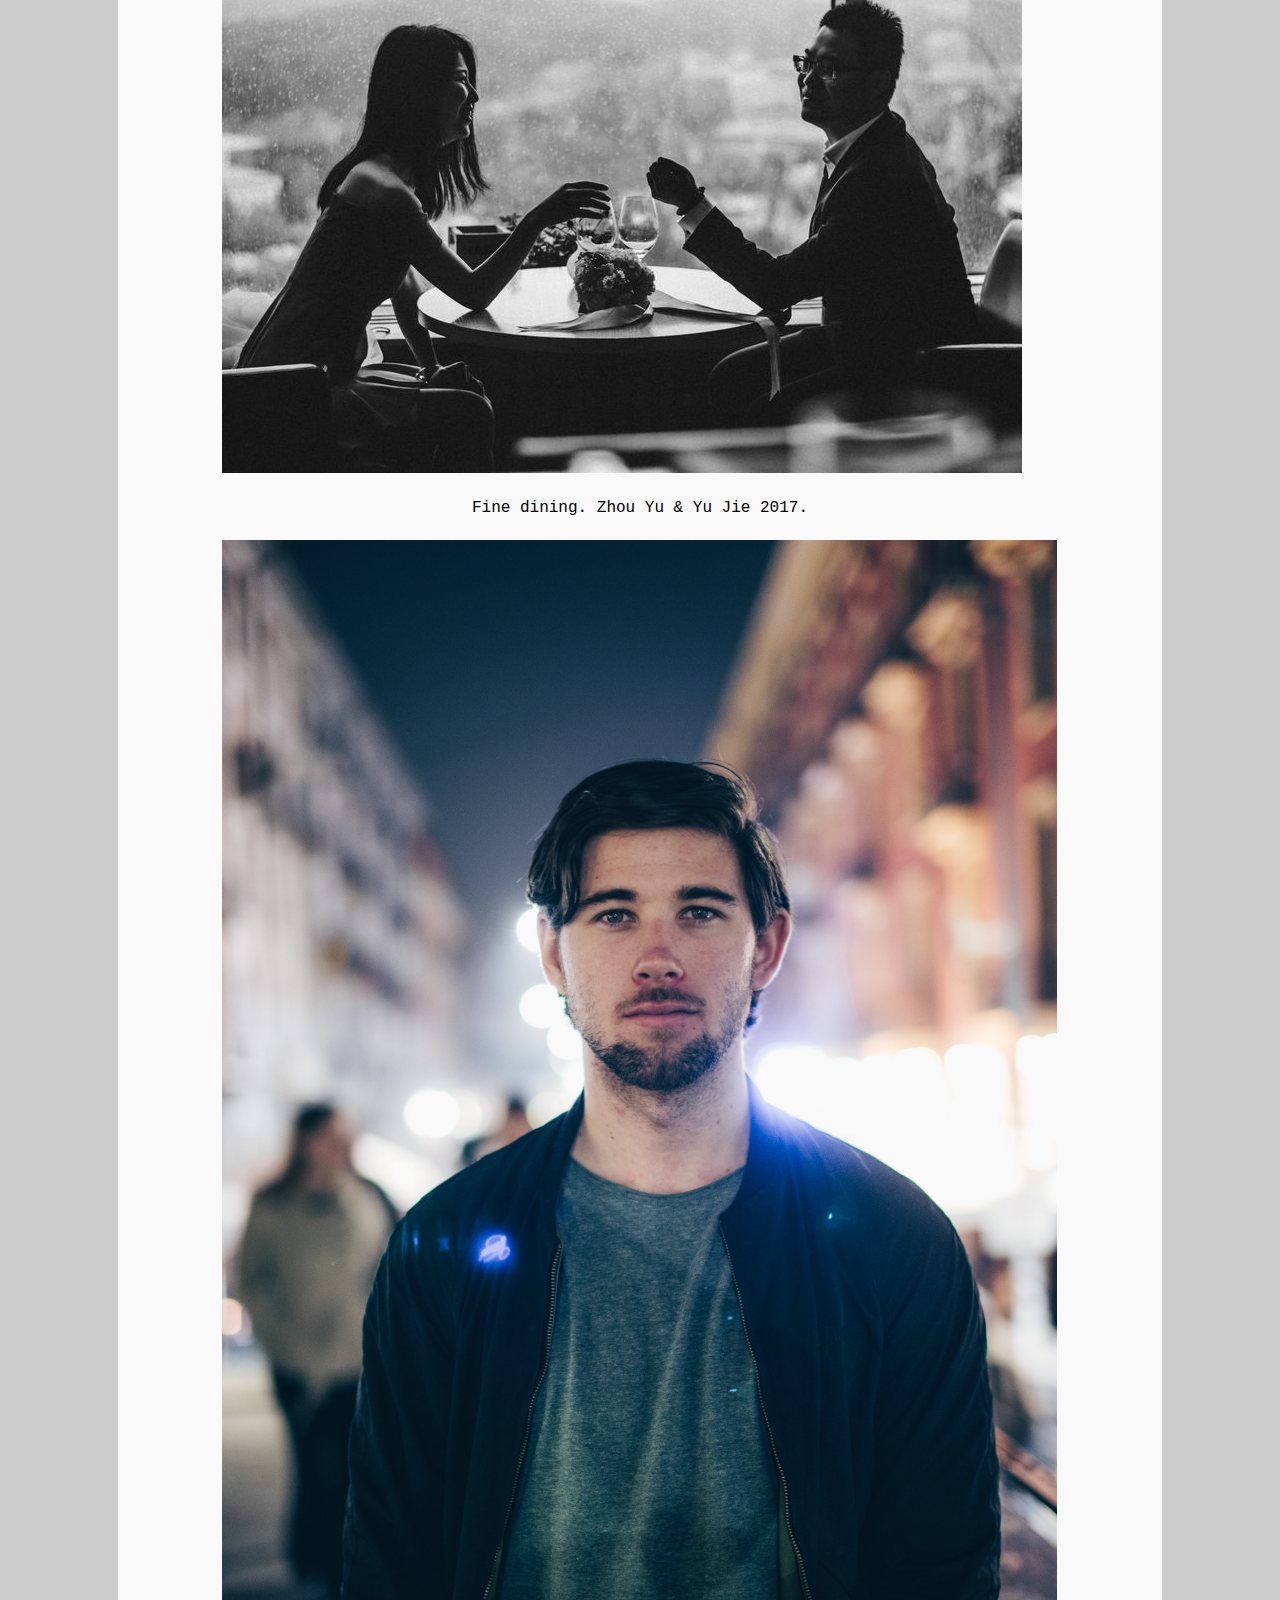
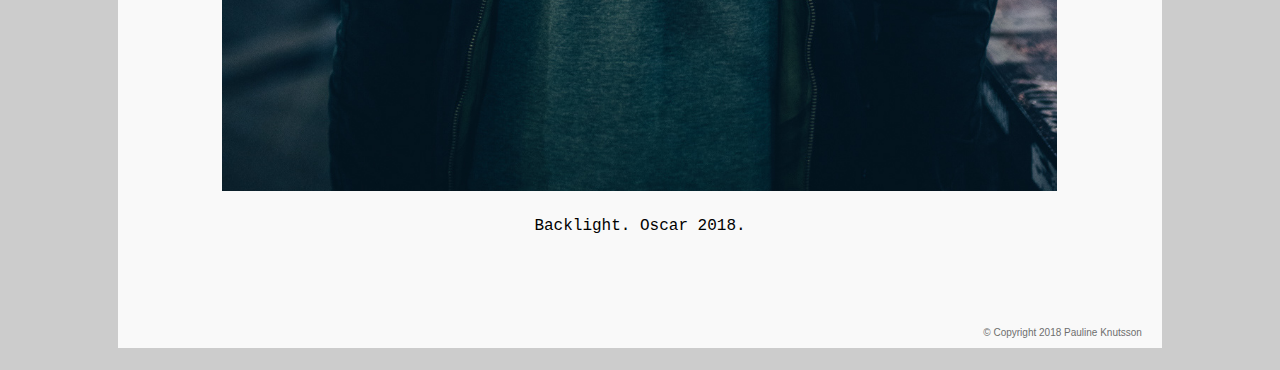
<file: html/people.html>
<!DOCTYPE html> <!--Doctype används för att webläsaren ska kunna 
                förstå vilken standard vi använder i vår kod -->
<html lang="en" >
    <head>
        <title>Pauline Knutsson :: Home</title>
        <meta charset = "UTF-8" />
        <link href="https://fonts.googleapis.com/css?family=Encode+Sans+Condensed:300" rel="stylesheet">
        <link href="../mall1.css" rel="stylesheet" type="text/css">
    </head>
    <body>
        <div class ="wrapper">
            <header> <!--Samma header i alla-->
                <figure>
                        <h1><a href = "../index.html" >
                            <img src = "../images/icon.png" alt = "Icon Pauline K" height = "70" width ="70"/>
                        
                             Pauline Knutsson  
                        </a></h1>
                    </a>
                </figure> 
                <nav>
                    <!--Nav, de sidor jag ska ha-->
                    <ul > 
                        <li> <a href = "../index.html">Hem</a></li>
                        <li> <a href = "about.html">About</a></li>
                        <li> <a href = "projects.html" class = "droplink" >Projects</a>
                        
                       <!--Gömmer denna som sen ska bli en dropdown"
                            <div class = "dropdown">
                            <li><a href = "people.html">People</a></li>
                            <li><a href = "places.html">Places</a></li>
                            <li><a href = "other.html">Other</a></li>
                        </div> -->
                        <li> <a href = "contact.html">Contact</a></li>
                    </ul>
                </nav>
            </header>

            <main> <!--huvudinnehåll-->


                <section>
                    <h2>People</h2>
                    <p>I love to take portrait photos. It is one of my favorite type of photos to shoot.</br>
                    I love it when you get the perfect shot, you catch the feeling and </br>can almost see their soul
                through their eyes!</br>
            All of my portraits are taken just for fun. I have a few friends </br>who loves to have some nice updated
        photos of their selfes. </br>The picture of Zhou Yu and Yu Jie are a pre-wedding photo session I did for them,</br>
        and the other photos are just portraits of friends.</p>

                </section>

                <figure> <!--Bilderna-->
                        <img class= "center"src = "../images/melina.jpg" alt = "Melina" title ="Nikon D600" 
                        />
                        <p>Monochromic smile. Melina 2017.</p>
                        <img class= "center"src = "../images/filippa.jpg" alt = "Filippa" title ="Nikon D3100" 
                        />
                        <p>In the garden. Filippa 2016.</p>
                        <img class= "center"src = "../images/yu.jpg" alt = "Yu" title ="Nikon D3100" 
                        />
                        <p>Fine dining. Zhou Yu &amp; Yu Jie 2017.  </p>
                        <img class= "center"src = "../images/oscar.jpg" alt = "Oscar" title ="Nikon D600" 
                        />
                        <p>Backlight. Oscar 2018.</p>


                </figure>

            </main>


            <footer> <!--Samma sidfot i varje-->
                <p>&copy; Copyright 2018 Pauline Knutsson</p>
            </footer>
        </div>
    </body>


</html>
</file>
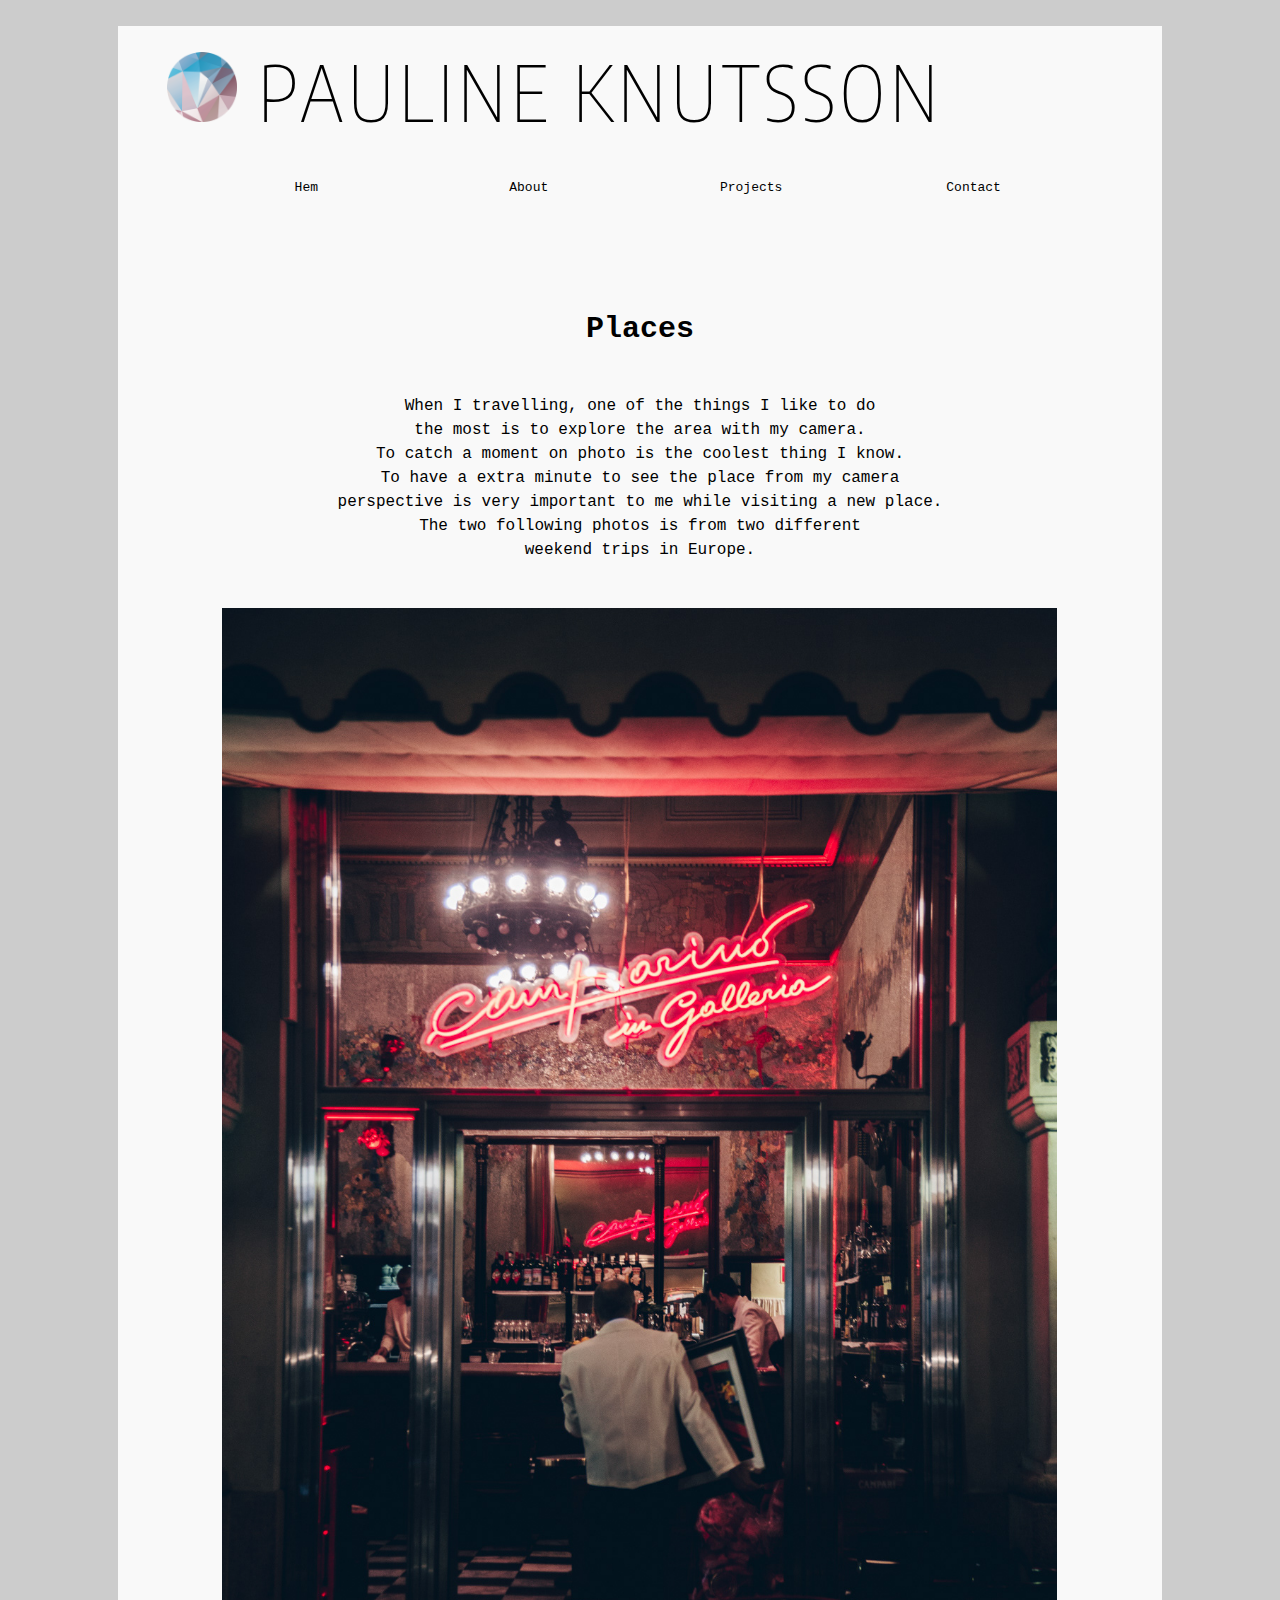
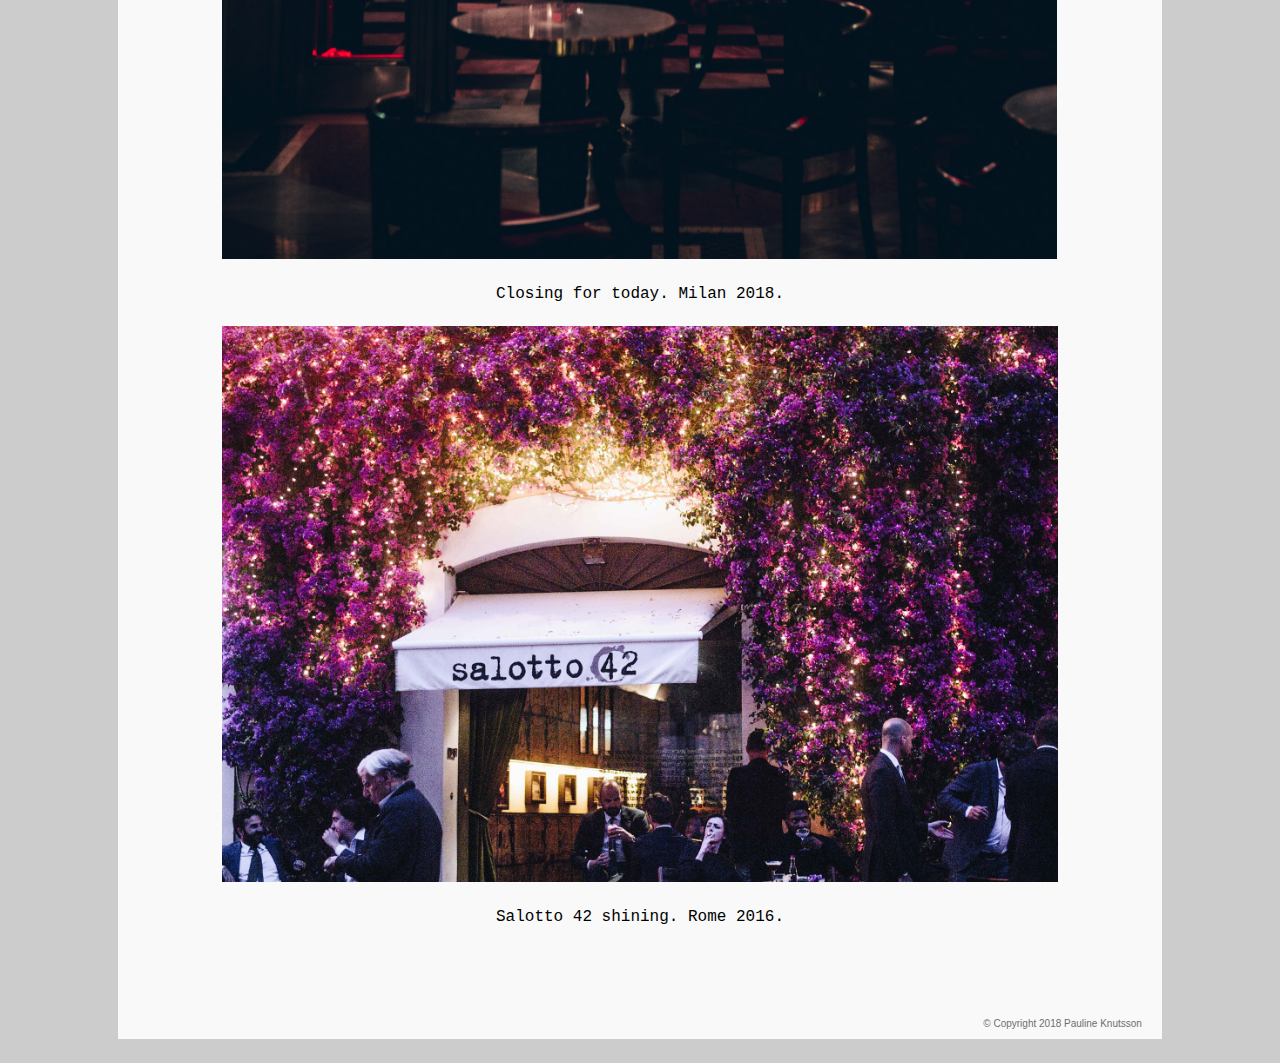
<file: html/places.html>
<!DOCTYPE html> <!--Doctype används för att webläsaren ska kunna 
                förstå vilken standard vi använder i vår kod -->
<html lang="en" >
    <head>
        <title>Pauline Knutsson :: Home</title>
        <link href="https://fonts.googleapis.com/css?family=Encode+Sans+Condensed:300" rel="stylesheet">
        <link href="../mall1.css" rel="stylesheet" type="text/css">
    </head>
    <body>
        <div class="wrapper">
            <header> <!--Samma header i alla-->
                <figure>
                        <h1><a href = "../index.html" >
                            <img src = "../images/icon.png" alt = "Icon Pauline K" height = "70" width ="70"/>
                        
                             Pauline Knutsson  
                        </a></h1>
                    </a>
                </figure> 
                <nav>
                    <!--Nav, de sidor jag ska ha-->
                    <ul > 
                        <li> <a href = "../index.html">Hem</a></li>
                        <li> <a href = "about.html">About</a></li>
                        <li> <a href = "projects.html" class = "droplink" >Projects</a>
                        
                       <!--Gömmer denna som sen ska bli en dropdown"
                            <div class = "dropdown">
                            <li><a href = "people.html">People</a></li>
                            <li><a href = "places.html">Places</a></li>
                            <li><a href = "other.html">Other</a></li>
                        </div> -->
                        <li> <a href = "contact.html">Contact</a></li>
                    </ul>
                </nav>
            </header>
            
            <main> <!--huvudinnehåll-->


                <section>
                        <h2>Places</h2>
                        <p>
                            When I travelling, one of the things I like to do </br> the most is to explore the area with my camera.</br>
                            To catch a moment on photo is the coolest thing I know. </br> To have a extra minute to see the place from my camera </br> perspective is very
                            important to me while visiting a new place.</br>  The two following photos is from two different </br> weekend trips in Europe.
                        </p>
                    </section>
    
                    <figure> <!--Bilderna-->
                            <img class= "center" src = "../images/milan.jpg" alt = "Milan" title ="Nikon D600" 
                            />
                            <p>Closing for today. Milan 2018.</p>
                            <img class= "center" src = "../images/rome.jpg" alt = "Rome" title ="Nikon D3100" 
                            />
                            <p>Salotto 42 shining. Rome 2016.</p>
                    </figure>
            </main>


            <footer> <!--Samma sidfot i varje-->
                <p>&copy; Copyright 2018 Pauline Knutsson</p>
            </footer>
        </div>
    </body>


</html>
</file>
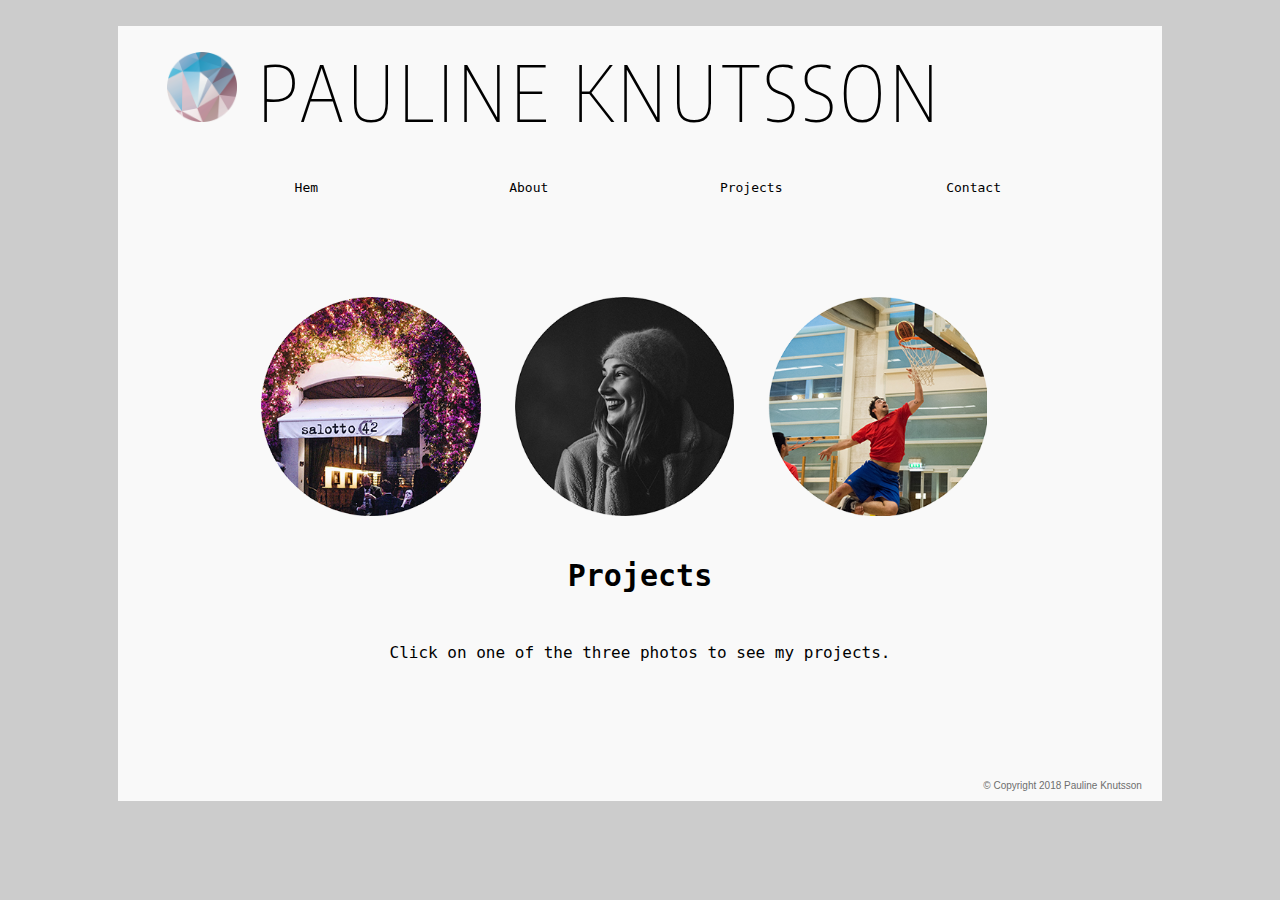
<file: html/projects.html>
<!DOCTYPE html> <!--Doctype används för att webläsaren ska kunna 
                förstå vilken standard vi använder i vår kod -->
<html lang="en" >
    <head>
        <title>Pauline Knutsson :: Home</title>
        <meta charset = "UTF-8" />
        <link href="https://fonts.googleapis.com/css?family=Encode+Sans+Condensed:300" rel="stylesheet">
        <link href="../mall1.css" rel="stylesheet" type="text/css">
    </head>
    <body>
        <div class= "wrapper">
            <header> <!--Samma header i alla-->
                <figure>
                        <h1><a href = "../index.html" >
                            <img src = "../images/icon.png" alt = "Icon Pauline K" height = "70" width ="70"/>
                        
                             Pauline Knutsson  
                        </a></h1>
                    </a>
                </figure> 
                <nav>
                    <!--Nav, de sidor jag ska ha-->
                    <ul > 
                        <li> <a href = "../index.html">Hem</a></li>
                        <li> <a href = "about.html">About</a></li>
                        <li> <a href = "projects.html" class = "droplink" >Projects</a>
                        
                       <!--Gömmer denna som sen ska bli en dropdown"
                            <div class = "dropdown">
                            <li><a href = "people.html">People</a></li>
                            <li><a href = "places.html">Places</a></li>
                            <li><a href = "other.html">Other</a></li>
                        </div> -->
                        <li> <a href = "contact.html">Contact</a></li>
                    </ul>
                </nav>
            </header>

            <main> <!--huvudinnehåll-->


                <section class="center sm-row sm-col-4 md-row md-col-4 lg-row lg-col-4 xlg-row xlg-col-4">

                        <a href = "places.html" >
                                <img src = "../images/rome.png" alt = "Places" />
                                </a>
                                <a href = "people.html" >
                                <img src = "../images/melina.png" alt = "People" /></a>
                                <a href = "other.html" >
                                <img src = "../images/dunk.png" alt = "Other" /></a>
                                        
                    <h2>Projects</h2>
                    <p>
                        Click on one of the three photos to see my projects.
                    </p>
                    
                </section>
            </main>


            <footer> <!--Samma sidfot i varje-->
                <p>&copy; Copyright 2018 Pauline Knutsson</p>
            </footer>
        </div>
    </body>


</html>
</file>
<file: mall1.css>
/* http://meyerweb.com/eric/tools/css/reset/ 
   v2.0 | 20110126
   License: none (public domain)
*/

html, body, div, span, applet, object, iframe,
h1, h2, h3, h4, h5, h6, p, blockquote, pre,
a, abbr, acronym, address, big, cite, code,
del, dfn, em, img, ins, kbd, q, s, samp,
small, strike, strong, sub, sup, tt, var,
b, u, i, center,
dl, dt, dd, ol, ul, li,
fieldset, form, label, legend,
table, caption, tbody, tfoot, thead, tr, th, td,
article, aside, canvas, details, embed, 
figure, figcaption, footer, header, hgroup, 
menu, nav, output, ruby, section, summary,
time, mark, audio, video {
	margin: 0;
	padding: 0;
	border: 0;
	font-size: 100%;
	font: inherit;
	vertical-align: baseline;
}
/* HTML5 display-role reset for older browsers */
article, aside, details, figcaption, figure, 
footer, header, hgroup, menu, nav, section {
	display: block;
}
body {
	line-height: 1;
}
ol, ul {
	list-style: none;
}
blockquote, q {
	quotes: none;
}
blockquote:before, blockquote:after,
q:before, q:after {
	content: '';
	content: none;
}
table {
	border-collapse: collapse;
	border-spacing: 0;
}

html{
    height: 100%
  }
  



  body{
    background: #ccc; 
    font-family: 'Courier New', Courier, monospace;

  }

  .wrapper {
    background: rgb(249, 249, 249);
    max-width: 85%;

}

    a:link {
    color: #000;
    text-decoration: none;
    }
    a:visited {
    color: #6e6e6e;
    }



    header, nav, section, aside, footer, body {
        padding: 2em;
        font-family: monospace;
        box-sizing: border-box;
        width: 100%;
        float: left;
      }

header h1 {
    font-size: 6vw;
    display: inline;
    font-family: 'Encode Sans Condensed', sans-serif;
    font-weight: lighter; 
    font-variant: normal;
    letter-spacing: 5px;
    text-transform: uppercase;
    color: black;
    padding: 0.3em;
    

}

header img{
    max-width: 60%;
}
header h1 a:hover{
    text-decoration: none;

}

header h1 a:visited {
    color: #000
}


nav ul{
    text-align: center;
 list-style-type: none;
 padding: 25px;
}


nav ul li a{
    float: left;
    width: 25%;
    text-align:center;

}

nav ul a:hover{
    text-decoration: underline;
}
main a:hover{
    text-decoration: underline;
}
 
.center{

    max-width: 80%;
    max-height: 80%;
    margin-left: 10%;

}

.photos{
    max-width: 100%;
}

section h2{
  text-align: center;
  font-weight: bold;
  font-size: 30px;
  padding: 1em;

}
section h3{
  text-align: center;
  font-weight: bold;
  font-size: 24px;
  padding: 1em;

}

aside h2{
    text-align: center;
    font-weight: bold;
    font-size: 30px;
    padding: 1em;
  }
  aside a{
    font-weight: lighter;
    font-size:16px;
    margin: 20px;
    text-align: center;
  }

  aside img{
    max-width: 80%;
    padding:1em;
    margin-left: 4em;

  }
section img{
    max-width: 28%;
    padding:1em;
}

main p{
  font-weight: lighter;
  font-size:16px;
  margin: 20px;
  text-align: center;
  line-height: 1.5em;
  
}

 


footer{
    font-family: Arial, Helvetica, sans-serif;
    color: #6e6e6e;
    font-size: 10px;
    text-align: right;
    margin: 50px 0px -10px;
 }

form, table{
    text-align: center;
}

th, td {
  border-bottom: 2px solid #ddd;
  padding: 1.5em;
}
table {
  font-size: 18px;
  margin-left: 3em;
  text-align: left;
}

tr:hover {
  background-color: #5f5f5f;

}

 input[type=text],[type=email]{
    border: none;
    border-bottom: 2px solid #494949;
}
  

  
  /* GRID SYSTEM */
  
  
.wrapper{
    overflow:hidden;
}
  
  .row { 
    clear: both;
  }
  

  @media (max-width: 600px) {
    .wrapper {
      width: 100%;
      min-width: 400px;
    }
    
    
    .sm-col-1 {
      width: 25%;
      min-width: 100px;
     
    }
    
    .sm-col-2 {
      width: 50%;
      min-width: 200px;
    }
    
    .sm-col-3 {
      width: 75%;
      min-width: 300px;
    }
    
    .sm-col-4 {
      width: 100%;
      min-width: 400px;
    }
    
    
    .sm-row { 
      clear: both; 
    }
    
  }
  

  @media (min-width: 601px) and (max-width: 900px) {
    
    .wrapper {
      overflow:hidden;
      width: 100%;
      margin: 0 auto;
    }
    
    .md-col-1 {
      width: 25%;
    }
    
    .md-col-2 {
      width: 50%;
    }
    
    .md-col-3 {
      width: 75%;
    }
    
    .md-col-4 {
      width: 100%;
    }
    
   
    
    .md-row { 
      clear: both;
    }
  }
  
  

  @media (min-width: 901px) and (max-width: 1200px) {

    .wrapper {
      width: 900px;
      margin: 0 auto;
    }
      
    .lg-col-1 {
      width: 25%;
    }
    
    .lg-col-2 {
      width: 50%;
    }
    
    .lg-col-3 {
      width: 75%;
    }
    
    .lg-col-4 {
      width: 100%;
    }
    
    
    .lg-row { 
      clear: both;
    }
  }

  @media (min-width: 1201px){

    .wrapper {
      width: 1200px;
      margin: 0 auto;
    }
      
    .xlg-col-1 {
      width: 25%;
    }
    
    .xlg-col-2 {
      width: 50%;
    }
    
    .xlg-col-3 {
      width: 75%;
    }
    
    .xlg-col-4 {
      width: 100%;
    }
    
    
    .xlg-row { 
      clear: both;
    }
  }
</file>
